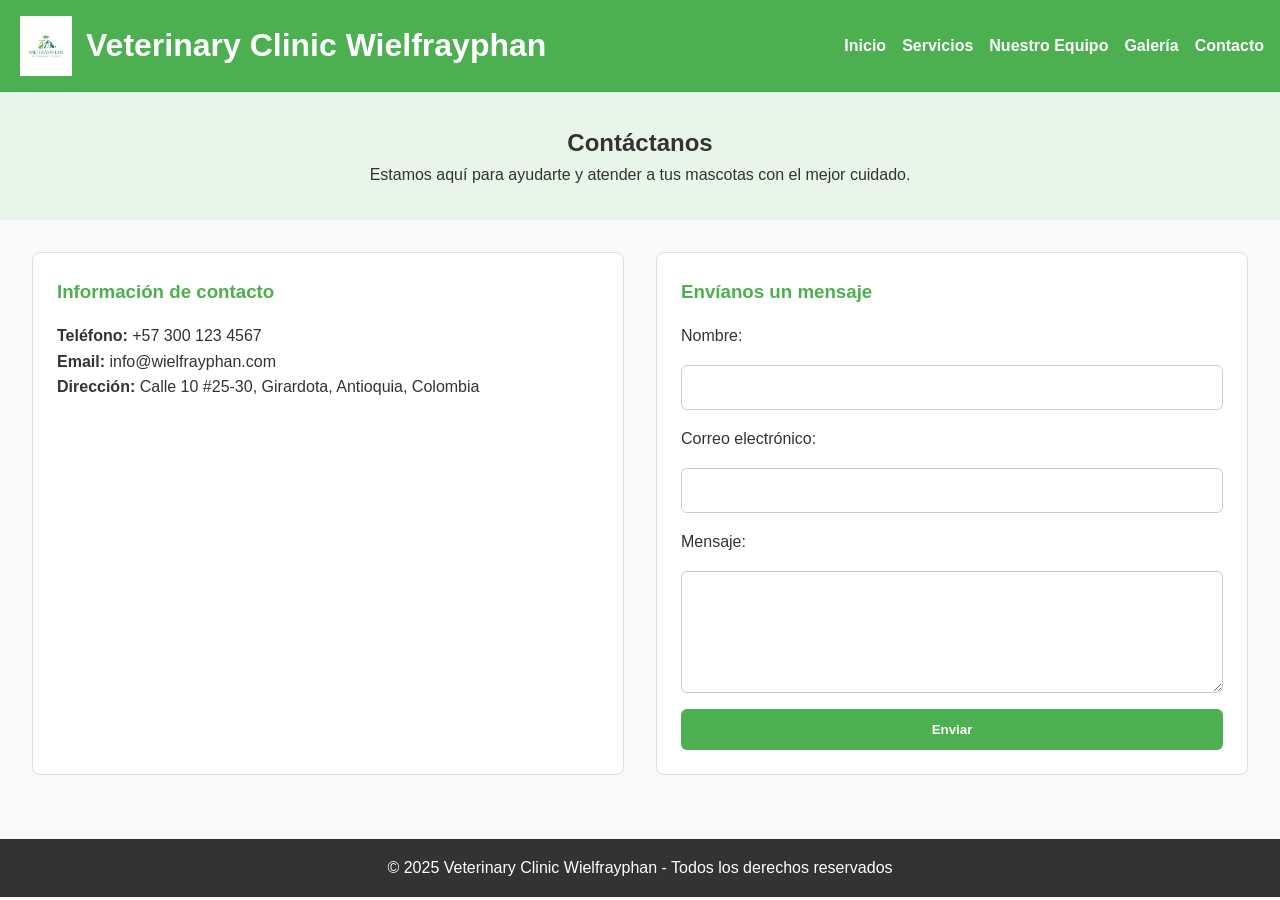
<file: contacto.html>
<!DOCTYPE html>
<html lang="es">
<head>
    <meta charset="UTF-8">
    <meta name="viewport" content="width=device-width, initial-scale=1.0">
    <title>Contacto - Veterinary Clinic Wielfrayphan</title>
    <link rel="stylesheet" href="styles.css">
</head>
<body>
    <!-- Encabezado con logo y menú -->
    <header>
        <div class="logo">
            <img src="Fotos/Logo.png" alt="Veterinary Clinic Wielfrayphan">
            <h1>Veterinary Clinic Wielfrayphan</h1>
        </div>
        <nav>
            <ul>
                <li><a href="index.html">Inicio</a></li>
                <li><a href="servicios.html">Servicios</a></li>
                <li><a href="equipo.html">Nuestro Equipo</a></li>
                <li><a href="galeria.html">Galería</a></li>
                <li><a href="contacto.html" class="active">Contacto</a></li>
            </ul>
        </nav>
    </header>

    <!-- Sección de contacto -->
    <main>
        <section class="hero">
            <h2>Contáctanos</h2>
            <p>Estamos aquí para ayudarte y atender a tus mascotas con el mejor cuidado.</p>
        </section>

        <section class="contacto">
            <div class="info">
                <h3>Información de contacto</h3>
                <p><strong>Teléfono:</strong> +57 300 123 4567</p>
                <p><strong>Email:</strong> info@wielfrayphan.com</p>
                <p><strong>Dirección:</strong> Calle 10 #25-30, Girardota, Antioquia, Colombia</p>
            </div>

            <div class="formulario">
                <h3>Envíanos un mensaje</h3>
                <form action="#" method="post">
                    <label for="nombre">Nombre:</label>
                    <input type="text" id="nombre" name="nombre" required>

                    <label for="email">Correo electrónico:</label>
                    <input type="email" id="email" name="email" required>

                    <label for="mensaje">Mensaje:</label>
                    <textarea id="mensaje" name="mensaje" rows="5" required></textarea>

                    <button type="submit">Enviar</button>
                </form>
            </div>
        </section>
    </main>

    <!-- Pie de página -->
    <footer>
        <p>&copy; 2025 Veterinary Clinic Wielfrayphan - Todos los derechos reservados</p>
    </footer>
</body>
</html>
</file>
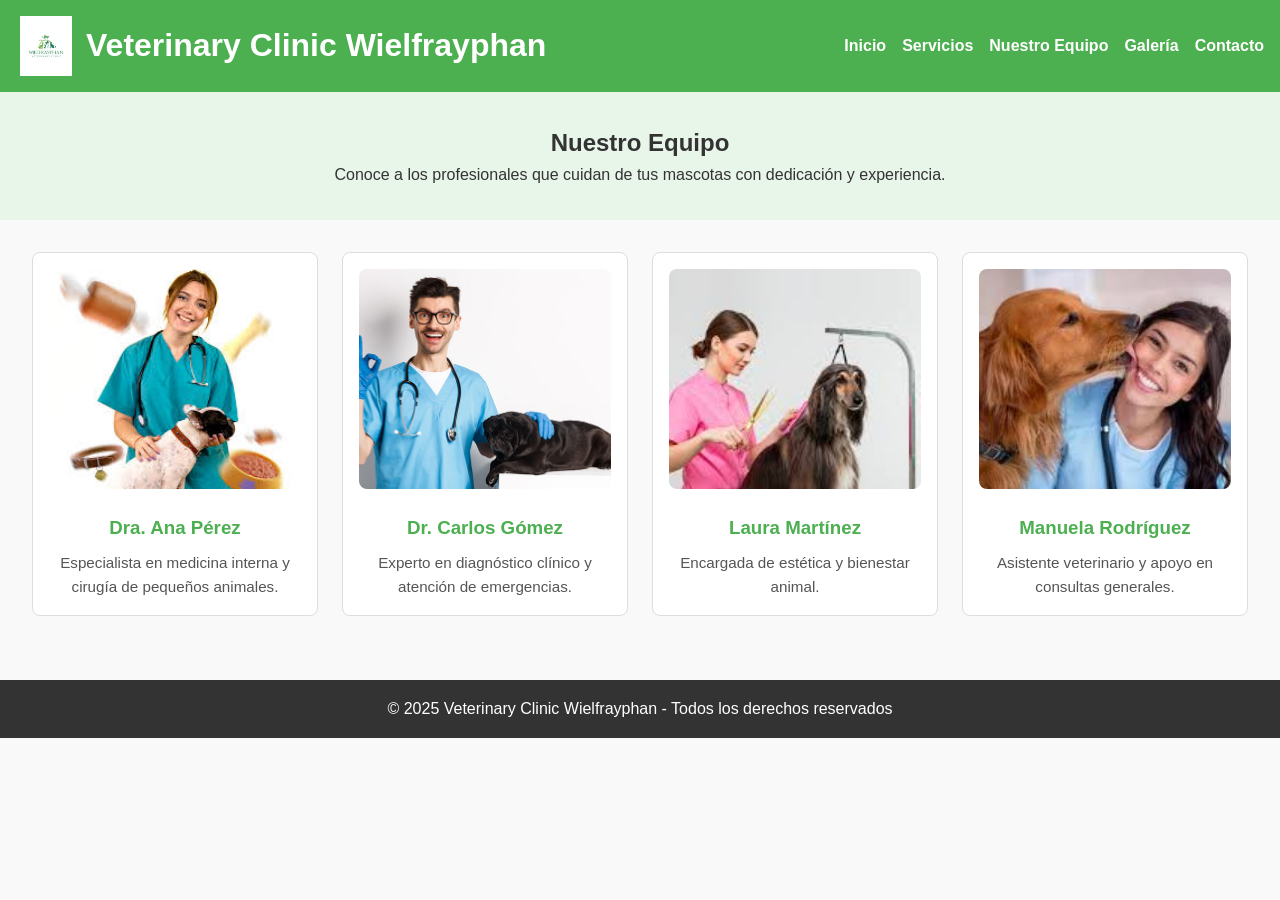
<file: equipo.html>
<!DOCTYPE html>
<html lang="es">
<head>
    <meta charset="UTF-8">
    <meta name="viewport" content="width=device-width, initial-scale=1.0">
    <title>Nuestro Equipo - Veterinary Clinic Wielfrayphan</title>
    <link rel="stylesheet" href="styles.css">
</head>
<body>
    <!-- Encabezado con logo y menú -->
    <header>
        <div class="logo">
            <img src="Fotos/Logo.png" alt="Veterinary Clinic Wielfrayphan">
            <h1>Veterinary Clinic Wielfrayphan</h1>
        </div>
        <nav>
            <ul>
                <li><a href="index.html">Inicio</a></li>
                <li><a href="servicios.html">Servicios</a></li>
                <li><a href="equipo.html" class="active">Nuestro Equipo</a></li>
                <li><a href="galeria.html">Galería</a></li>
                <li><a href="contacto.html">Contacto</a></li>
            </ul>
        </nav>
    </header>

    <!-- Sección de equipo -->
    <main>
        <section class="hero">
            <h2>Nuestro Equipo</h2>
            <p>Conoce a los profesionales que cuidan de tus mascotas con dedicación y experiencia.</p>
        </section>

        <section class="equipo">
            <div class="grid">
                <div class="card">
                    <img src="Fotos/Veterinario 1.jpg" alt="Veterinario principal">
                    <h3>Dra. Ana Pérez</h3>
                    <p>Especialista en medicina interna y cirugía de pequeños animales.</p>
                </div>
                <div class="card">
                    <img src="Fotos/Veterinario 2.jpg" alt="Veterinario auxiliar">
                    <h3>Dr. Carlos Gómez</h3>
                    <p>Experto en diagnóstico clínico y atención de emergencias.</p>
                </div>
                <div class="card">
                    <img src="Fotos/Estilista.jpg" alt="Estilista canino">
                    <h3>Laura Martínez</h3>
                    <p>Encargada de estética y bienestar animal.</p>
                </div>
                <div class="card">
                    <img src="Fotos/Asistente veterinario.jpg" alt="Asistente veterinario">
                    <h3>Manuela Rodríguez</h3>
                    <p>Asistente veterinario y apoyo en consultas generales.</p>
                </div>
            </div>
        </section>
    </main>

    <!-- Pie de página -->
    <footer>
        <p>&copy; 2025 Veterinary Clinic Wielfrayphan - Todos los derechos reservados</p>
    </footer>
</body>
</html>
</file>
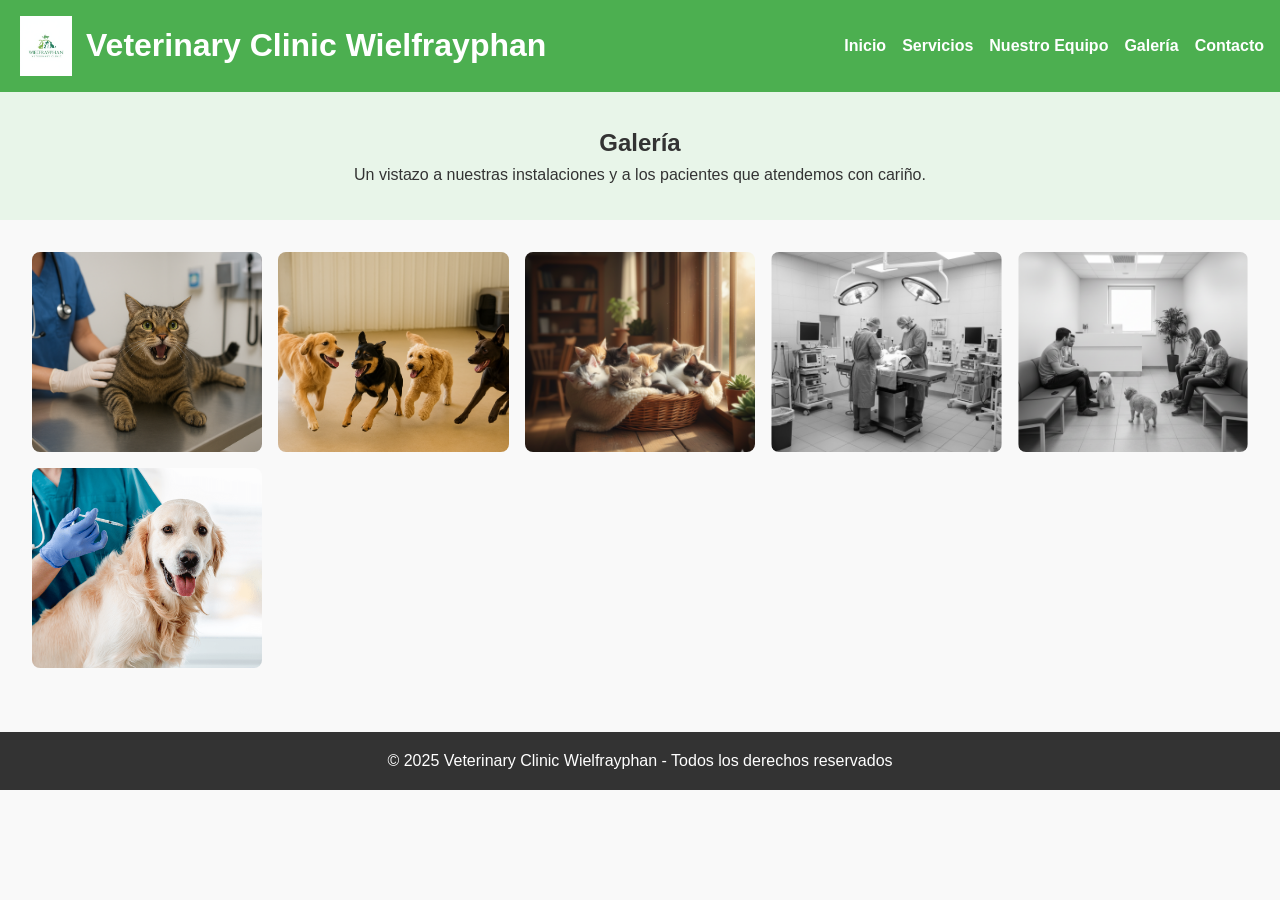
<file: galeria.html>
<!DOCTYPE html>
<html lang="es">
<head>
    <meta charset="UTF-8">
    <meta name="viewport" content="width=device-width, initial-scale=1.0">
    <title>Galería - Veterinary Clinic Wielfrayphan</title>
    <link rel="stylesheet" href="styles.css">
</head>
<body>
    <!-- Encabezado con logo y menú -->
    <header>
        <div class="logo">
            <img src="Fotos/Logo.png" alt="Veterinary Clinic Wielfrayphan">
            <h1>Veterinary Clinic Wielfrayphan</h1>
        </div>
        <nav>
            <ul>
                <li><a href="index.html">Inicio</a></li>
                <li><a href="servicios.html">Servicios</a></li>
                <li><a href="equipo.html">Nuestro Equipo</a></li>
                <li><a href="galeria.html" class="active">Galería</a></li>
                <li><a href="contacto.html">Contacto</a></li>
            </ul>
        </nav>
    </header>

    <!-- Sección de galería -->
    <main>
        <section class="hero">
            <h2>Galería</h2>
            <p>Un vistazo a nuestras instalaciones y a los pacientes que atendemos con cariño.</p>
        </section>

        <section class="galeria">
            <div class="grid">
                <img src="Fotos/Gato en veterinaria.png" alt="Mascota feliz en consulta">
                <img src="Fotos/Perros jugando.png" alt="Perro jugando en la clínica">
                <img src="Fotos/Gatos descansando.png" alt="Gato descansando">
                <img src="Fotos/Clinica 2.jpg" alt="Equipo veterinario trabajando">
                <img src="Fotos/Clinica 3.png" alt="Instalaciones modernas">
                <img src="Fotos/vacunas.png" alt="Mascota recién vacunada">
            </div>
        </section>
    </main>

    <!-- Pie de página -->
    <footer>
        <p>&copy; 2025 Veterinary Clinic Wielfrayphan - Todos los derechos reservados</p>
    </footer>
</body>
</html>
</file>
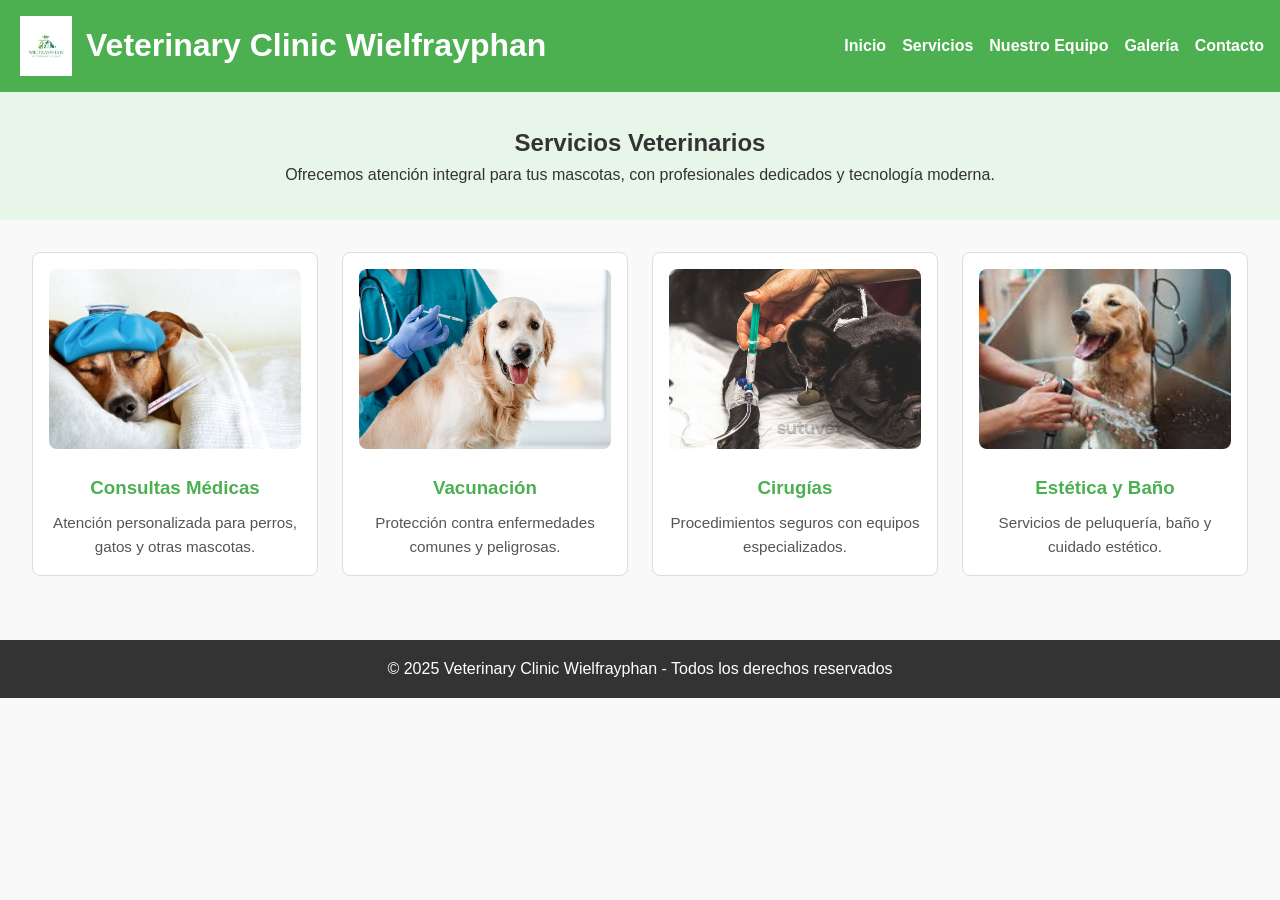
<file: servicios.html>
<!DOCTYPE html>
<html lang="es">
<head>
    <meta charset="UTF-8">
    <meta name="viewport" content="width=device-width, initial-scale=1.0">
    <title>Servicios - Veterinary Clinic Wielfrayphan</title>
    <link rel="stylesheet" href="styles.css">
</head>
<body>
    <!-- Encabezado con logo y menú -->
    <header>
        <div class="logo">
            <img src="Fotos/Logo.png" alt="Veterinary Clinic Wielfrayphan">
            <h1>Veterinary Clinic Wielfrayphan</h1>
        </div>
        <nav>
            <ul>
                <li><a href="index.html">Inicio</a></li>
                <li><a href="servicios.html" class="active">Servicios</a></li>
                <li><a href="equipo.html">Nuestro Equipo</a></li>
                <li><a href="galeria.html">Galería</a></li>
                <li><a href="contacto.html">Contacto</a></li>
            </ul>
        </nav>
    </header>

    <!-- Sección de servicios -->
    <main>
        <section class="hero">
            <h2>Servicios Veterinarios</h2>
            <p>Ofrecemos atención integral para tus mascotas, con profesionales dedicados y tecnología moderna.</p>
        </section>

        <section class="servicios">
            <div class="grid">
                <div class="card">
                    <img src="Fotos/Consulta médica.jpg" alt="Consulta veterinaria">
                    <h3>Consultas Médicas</h3>
                    <p>Atención personalizada para perros, gatos y otras mascotas.</p>
                </div>
                <div class="card">
                    <img src="Fotos/vacunas.png" alt="Vacunación de mascotas">
                    <h3>Vacunación</h3>
                    <p>Protección contra enfermedades comunes y peligrosas.</p>
                </div>
                <div class="card">
                    <img src="Fotos/cirujia.jpg" alt="Cirugía veterinaria">
                    <h3>Cirugías</h3>
                    <p>Procedimientos seguros con equipos especializados.</p>
                </div>
                <div class="card">
                    <img src="Fotos/Baño Mascotas.jpg" alt="Estética canina">
                    <h3>Estética y Baño</h3>
                    <p>Servicios de peluquería, baño y cuidado estético.</p>
                </div>
            </div>
        </section>
    </main>

    <!-- Pie de página -->
    <footer>
        <p>&copy; 2025 Veterinary Clinic Wielfrayphan - Todos los derechos reservados</p>
    </footer>
</body>
</html>
</file>
<file: styles.css>
/* Reset básico */
* {
    margin: 0;
    padding: 0;
    box-sizing: border-box;
}

/* Tipografía y colores */
body {
    font-family: Arial, sans-serif;
    line-height: 1.6;
    background-color: #f9f9f9;
    color: #333;
}

/* Header */
header {
    background: #4CAF50;
    color: white;
    padding: 1rem;
    display: flex;
    flex-wrap: wrap;
    justify-content: space-between;
    align-items: center;
}

.logo {
    display: flex;
    align-items: center;
}

.logo img {
    width: 60px;
    height: 60px;
    object-fit: contain;
    margin-right: 10px;
}

nav ul {
    list-style: none;
    display: flex;
    gap: 1rem;
}

nav a {
    color: white;
    text-decoration: none;
    font-weight: bold;
}

nav a:hover {
    text-decoration: underline;
}

/* Hero */
.hero {
    text-align: center;
    padding: 2rem;
    background: #e8f5e9;
}

/* Imágenes */
.imagenes {
    padding: 2rem;
}

.imagenes h2 {
    text-align: center;
    margin-bottom: 1rem;
}

.imagenes .grid {
    display: grid;
    grid-template-columns: repeat(auto-fit, minmax(220px, 1fr));
    gap: 1rem;
}

.imagenes img {
    width: 100%;
    height: 200px;        /* altura fija para uniformidad */
    object-fit: cover;    /* recorta manteniendo proporción */
    border-radius: 8px;
    display: block;
}

/* Video */
.video {
    text-align: center;
    padding: 2rem;
}

video {
    max-width: 100%;
    border: 2px solid #4CAF50;
    border-radius: 8px;
}

.video-container {
    position: relative;
    padding-bottom: 56.25%; /* proporción 16:9 */
    height: 0;
    overflow: hidden;
    max-width: 100%;
}

.video-container iframe {
    position: absolute;
    top: 0;
    left: 0;
    width: 100%;
    height: 100%;
    border-radius: 8px;
}

/* Hipervínculo externo */
.externo {
    text-align: center;
    padding: 1rem;
}

.externo a {
    color: #4CAF50;
    font-weight: bold;
}

/* Footer */
footer {
    background: #333;
    color: white;
    text-align: center;
    padding: 1rem;
    margin-top: 2rem;
}

/* Responsividad */
@media (max-width: 768px) {
    header {
        flex-direction: column;
        text-align: center;
    }

    nav ul {
        flex-direction: column;
        gap: 0.5rem;
    }
}

/* Servicios */
.servicios {
    padding: 2rem;
}

.servicios .grid {
    display: grid;
    grid-template-columns: repeat(auto-fit, minmax(220px, 1fr));
    gap: 1.5rem;
}

.servicios .card {
    background: #fff;
    border: 1px solid #ddd;
    border-radius: 8px;
    text-align: center;
    padding: 1rem;
    transition: transform 0.2s ease-in-out;
}

.servicios .card:hover {
    transform: scale(1.05);
    box-shadow: 0 4px 8px rgba(0,0,0,0.1);
}

.servicios img {
    width: 100%;
    height: 180px;
    object-fit: cover;
    border-radius: 8px;
    margin-bottom: 1rem;
}

.servicios h3 {
    color: #4CAF50;
    margin-bottom: 0.5rem;
}

.servicios p {
    font-size: 0.95rem;
    color: #555;
}

/* Nuestro Equipo */
.equipo {
    padding: 2rem;
}

.equipo .grid {
    display: grid;
    grid-template-columns: repeat(auto-fit, minmax(220px, 1fr));
    gap: 1.5rem;
}

.equipo .card {
    background: #fff;
    border: 1px solid #ddd;
    border-radius: 8px;
    text-align: center;
    padding: 1rem;
    transition: transform 0.2s ease-in-out;
}

.equipo .card:hover {
    transform: scale(1.05);
    box-shadow: 0 4px 8px rgba(0,0,0,0.1);
}

.equipo img {
    width: 100%;
    height: 220px;       /* altura fija para uniformidad */
    object-fit: cover;   /* recorta manteniendo proporción */
    border-radius: 8px;
    margin-bottom: 1rem;
}

.equipo h3 {
    color: #4CAF50;
    margin-bottom: 0.5rem;
}

.equipo p {
    font-size: 0.95rem;
    color: #555;
}

/* Galería */
.galeria {
    padding: 2rem;
}

.galeria .grid {
    display: grid;
    grid-template-columns: repeat(auto-fit, minmax(220px, 1fr));
    gap: 1rem;
}

.galeria img {
    width: 100%;
    height: 200px;       /* altura fija para uniformidad */
    object-fit: cover;   /* recorta manteniendo proporción */
    border-radius: 8px;
    transition: transform 0.3s ease-in-out;
}

.galeria img:hover {
    transform: scale(1.05);
    box-shadow: 0 4px 8px rgba(0,0,0,0.2);
}

/* Contacto */
.contacto {
    display: flex;
    flex-wrap: wrap;
    gap: 2rem;
    padding: 2rem;
}

.contacto .info, 
.contacto .formulario {
    flex: 1 1 300px;
    background: #fff;
    border: 1px solid #ddd;
    border-radius: 8px;
    padding: 1.5rem;
}

.contacto h3 {
    color: #4CAF50;
    margin-bottom: 1rem;
}

.contacto form {
    display: flex;
    flex-direction: column;
    gap: 1rem;
}

.contacto input, 
.contacto textarea {
    padding: 0.8rem;
    border: 1px solid #ccc;
    border-radius: 6px;
    font-size: 1rem;
}

.contacto button {
    background: #4CAF50;
    color: white;
    padding: 0.8rem;
    border: none;
    border-radius: 6px;
    cursor: pointer;
    font-weight: bold;
}

.contacto button:hover {
    background: #45a049;
}

/* Mapa */
.mapa {
    padding: 2rem;
    text-align: center;
}

.map-container {
    max-width: 100%;
    overflow: hidden;
    border-radius: 8px;
}

.map-container iframe {
    width: 100%;
    height: 400px;
    border: none;
}
</file>
